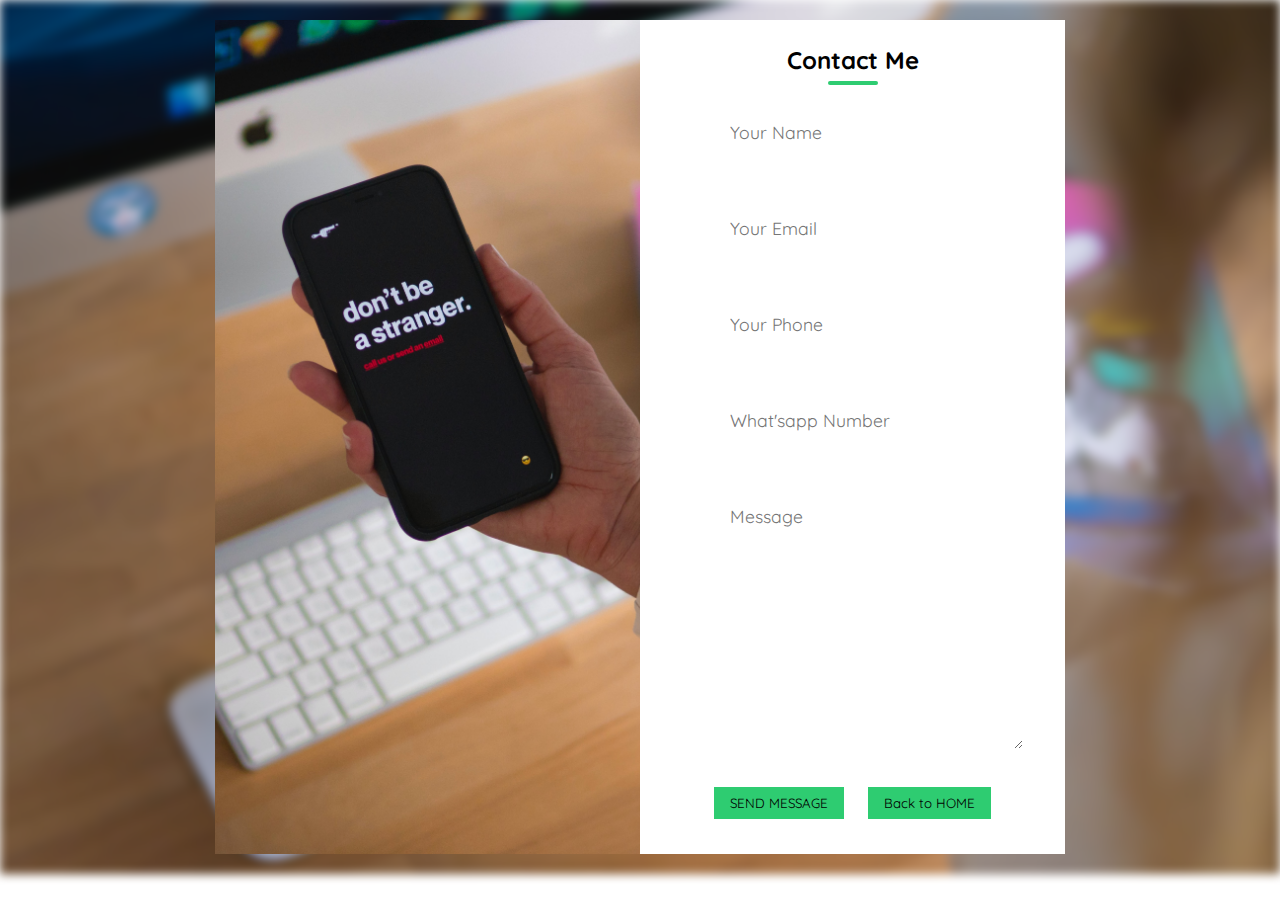
<file: Contact_form.html>
<!DOCTYPE html>
<html lang="en">
<head>
    <meta charset="UTF-8">
    <meta http-equiv="X-UA-Compatible" content="IE=edge">
    <meta name="viewport" content="width=device-width, initial-scale=1.0">
    <link href="https://fonts.googleapis.com/css2?family=Lobster&family=Quicksand&family=Splash&family=The+Nautigal&display=swap" rel="stylesheet">
<link rel="stylesheet" href="ContactStyle/contact.css">
    <title>Rishabh Yadav | Contact Me </title>
</head>
<body>
    <div class="container">
        <div class="contact-box">
            <div class="left"></div>
            <div class="right">
                <h2>Contact Me</h2>
                <input type="text" class="field" placeholder="Your Name">
                <input type="email" class="field" placeholder="Your Email" >
                <input type="number" class="field" placeholder="Your Phone">
                <input type="number" class="field" placeholder="What'sapp Number">
                <textarea name="Message" class="field area" cols="30" rows="10" placeholder="Message"></textarea>       
                <button class="btn">SEND MESSAGE</button>
                <a href="/index.html"><button class="btn">Back to HOME</button></a>
            </div>
        </div>
    </div>
    
</body>
</html>
</file>
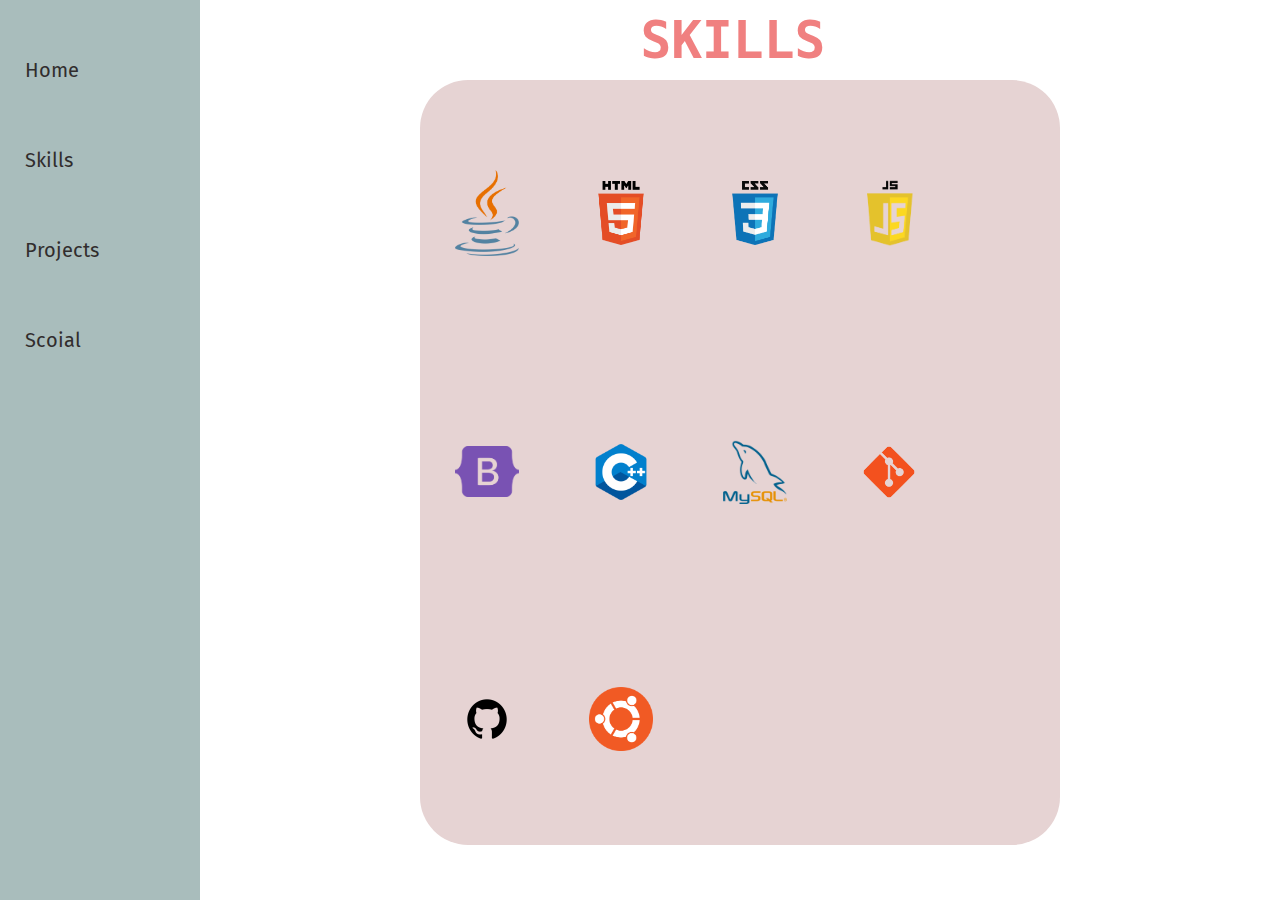
<file: skill.html>
<!DOCTYPE html>
<html lang="en">
<head>
    <meta charset="UTF-8">
    <meta http-equiv="X-UA-Compatible" content="IE=edge">
    <meta name="viewport" content="width=device-width, initial-scale=1.0">
    <title>Rishabh Yadav - Java Programmer, Web Developer , Blockchain Enthusiast</title>
    <link rel="stylesheet" href="style.css">
</head>
<body>
    <div class="container">

        <div class="sidebar">
        
            <nav>
                <ul>
                    <li><a href="/index.html">Home</a></li>
                    <!-- <li><a href="/home.html">My Intro</a></li> -->
                    <li><a href="#" >Skills</a></li>
                    <li><a href="/index.html">Projects</a></li>
                    <li><a href="/index.html">Scoial</a></li>
                </ul>
            </nav>
        </div>
        <div class="skill">
            <h2 >SKILLS</h2>
            <div class="logos">
                <div class="logo"><img src="/skillImage/java.png"/></div>
                <div class="logo"><img src="/skillImage/html.png"/></div>
                <div class="logo"><img src="/skillImage/css.png"/></div>
                <div class="logo"><img src="/skillImage/javascript.png"/></div>
                <div class="logo"><img src="/skillImage/bootstrap.png"/></div>
                <div class="logo"><img src="/skillImage/c++.png"/></div>
                <div class="logo"><img src="/skillImage/mysql.png"/></div>
                <div class="logo"><img src="/skillImage/git.png"/></div>
                <div class="logo"><img src="/skillImage/github.png"/></div>
                <div class="logo"><img src="/skillImage/ubuntu.png" alt="ubuntu"></div>
            </div>
        </div>
        
    </div>
    
    </body>
</html>
</file>
<file: ContactStyle/contact.css>
*{
    margin: 0%;
    padding: 0%;
    box-sizing: border-box;
    /* font-family: 'The Nautigal', cursive; */
    font-family: 'Quicksand', sans-serif;
}
body{
    height: 100%;
    width: 100%;
}
.container{
    position: relative;
    display: flex;
    justify-content: center;
    align-items: center;
    width: 100%;
    height: 100%;
    padding: 20px 100px;

}
.container:after{
    content: '';
    position: absolute;
    left: 0;
    top: 0;
    width: 100%;
    height: 100%;
    background: url('img/bg-img.jpg') no-repeat center;
    background-size: cover;
    z-index: -1;
    filter: blur(5px);
}
.contact-box{
    max-width: 850px;
    display: grid;
    grid-template-columns: repeat(2, 1fr);
    justify-content: center;
    align-items: center;
    text-align: center;
    background-color: #fff;
}
.left{
    height: 100%;
    background: url('img/bg-img.jpg') no-repeat center;
    background-size: cover;
    
}
.right{
    padding: 25px 40px;
}
h2{
    position: relative;
    padding-bottom: 10px;
    margin-bottom: 10px;
}
h2:after{
    content: '';
    position: absolute;
    left:50%;
    bottom: 0;
    transform: translateX(-50%);
    height: 4px;
    width: 50px;
    border-radius: 2px;
    background-color: #2ecc71;
}
.field{
    width: 100%;
    padding: 1.5rem 3rem;
    outline: none;
    border: 2px solid rgb(0,0,0,0);
    background-color: rgb(256,256,256,0.6);
    font-size: 1.1rem;
    margin-bottom: 22px;
    transition: .3s;
}
.field:hover{
    padding: 1.5rem 3rem;
    border-radius: 1rem;
    background-color: rgb(0,0,0,0.1);
}
.field:focus{
    background-color: #fff;
    border: 2px solid rgba(30, 85, 210, 0.47);
}
.area{
    min-height:150px ;
}
.btn{
    /* width: 100px; */
    padding: 0.5rem 1rem;
    background-color: #2ecc71;
    cursor: pointer;
    outline: none;
    border: none;
    margin: 10px;

}
.btn:hover{
    background-color:#27ae60;
}
@media screen and (max-width : 880px) {
    .contact-box{
        grid-template-columns: 1fr;
    }
    .left{
        height: 200px;
    }
    .container{
        padding: 10px;
        /* margin: 0 10px; */
    }
}
</file>
<file: style.css>
@import url('https://fonts.googleapis.com/css2?family=Fira+Sans&display=swap');
@import url('https://fonts.googleapis.com/css2?family=Source+Code+Pro:wght@500&display=swap');
*{
    margin: 0%;
    padding: 0%;
    list-style: none;
}
.sidebar{
    background-color: rgb(169, 189, 188);
    /* background-color: red; */
    width: 200px;
    height:100vh;
    font-family: 'Fira Sans', sans-serif;

}
.sidebar nav{
    padding: 25px;
}
.sidebar nav li{
    padding: 33px 0;
    font-size: 20px;
}
.sidebar nav li a{
    text-decoration: none;
    color: rgb(49, 45, 45);
}
.container{
    display: flex;
}

.main{
    display: block;
    /* background-color: yellow; */
    background-color: rgb(247, 246, 238);
    width:85vw;
    padding: 20px;
}
.infoContainer{
    /* background-color: rgb(68, 185, 134); */
    height: 68vh;
    width: 80w;
    display: flex;
    margin: 10px auto;
    justify-content: space-around;
}
.devInfo{
    display: flex;
    justify-content: center;
    flex-direction: column;
    margin-left: 50px ;
    font-family: 'Source Code Pro', monospace;
    
}
.devpic img{
    height: 70vh;
    /* box-shadow: 2px 2px 5px grey; */
    margin-right: 300px;
    
}
.hey{
    color: rgb(29, 29, 29);
    font-size: 30px;
    font-weight: 100;
}
.iam{
    font-size: 40px;
}
.name{
    font-size: 40px;
    font-weight: bold;
}
.about{
    font-size: 30px;
}
.moreabout{
    margin-top: 25px;
    font-size: 18px;
}
.buttons{
    margin: 40px;
}
.buttons button{
      
    padding: 10px 13px;
    border-radius: 18px;
    font-size: 18px;
    background-color: rgb(93, 117, 136);
    color:white;
    margin: 0 3px;
    font-weight: bold;
    cursor: pointer;

    border: 2px solid rgb(117, 117, 152);


}
.buttons button:hover{
    border: 2px solid rgb(28, 69, 110);
    background-color: white;
    color: rgb(93, 117, 136);
}
.skill{
    margin: 10px auto;
}
.skill h2{
    font-family: monospace;
    font-size: 4vw;
    color: lightcoral;
    margin-left: 18vw;
}
.logos{
    border-radius: 3rem;
    background-color: rgb(230, 211, 211);
    /* background-color: green; */
    width: 50vw;
    height: 85vh;
    font-family: 'Source Code Pro', monospace;
    display: flex;
    /* flex-direction: column; */
    align-items: center;
    margin: 10px 10px;
    flex-wrap: wrap;
}
.logo{
    margin: 40px 30px;
    /* background-color: yellow; */
}
.logo img{
    padding: 0% ;
    margin: 10px 5px;
    width: 5vw;
}
</file>
